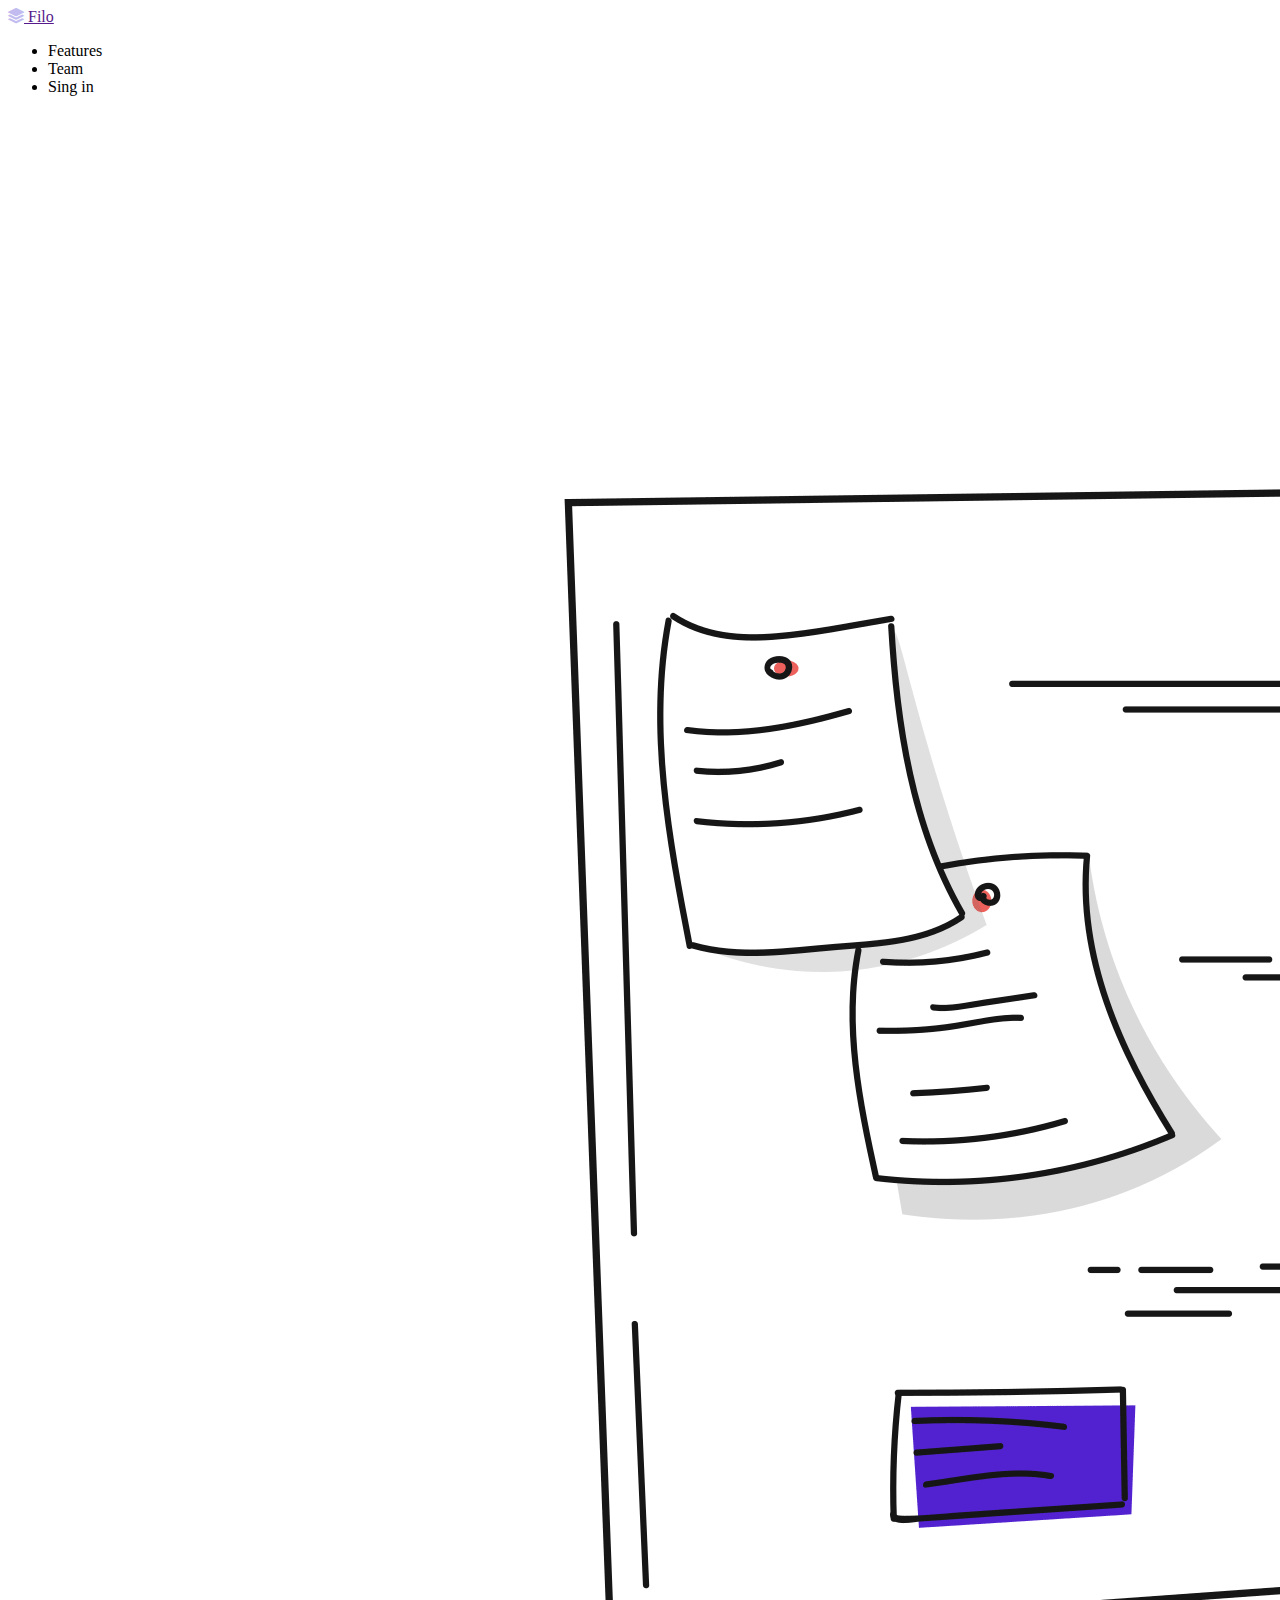
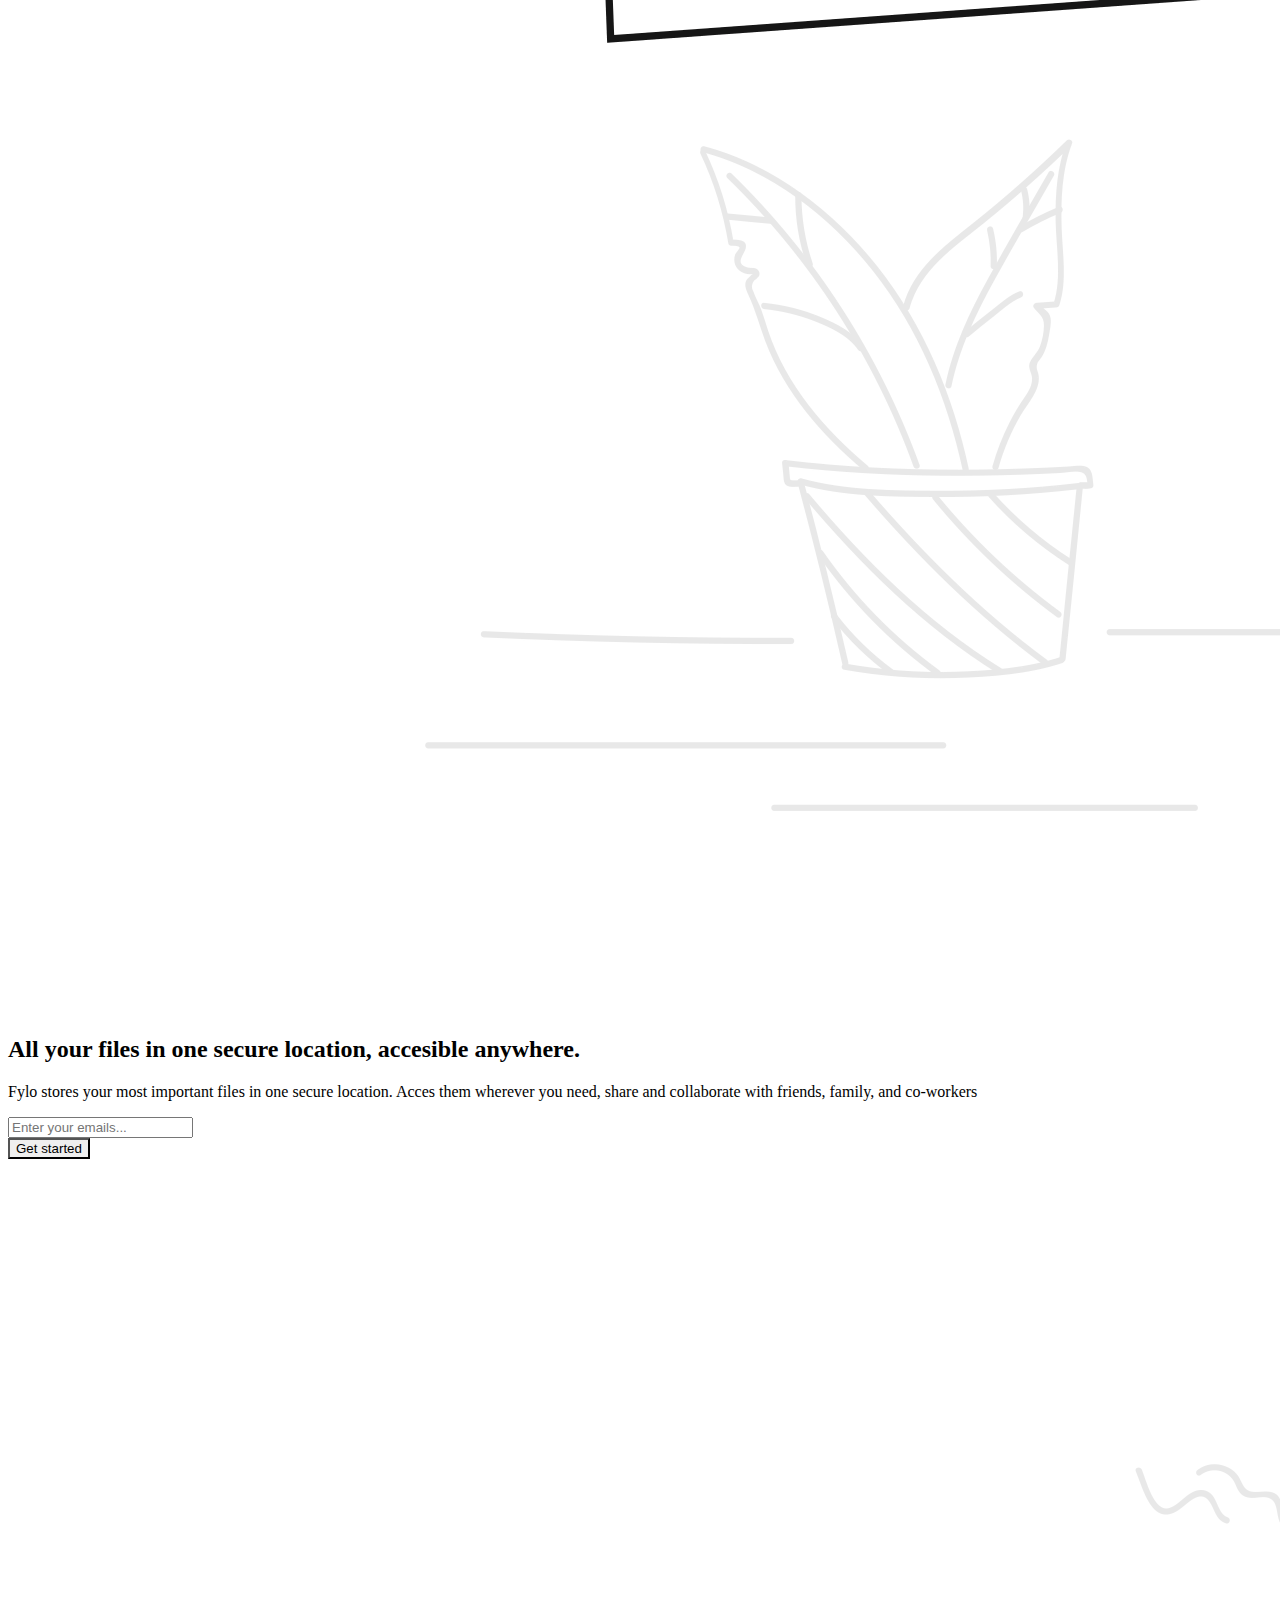
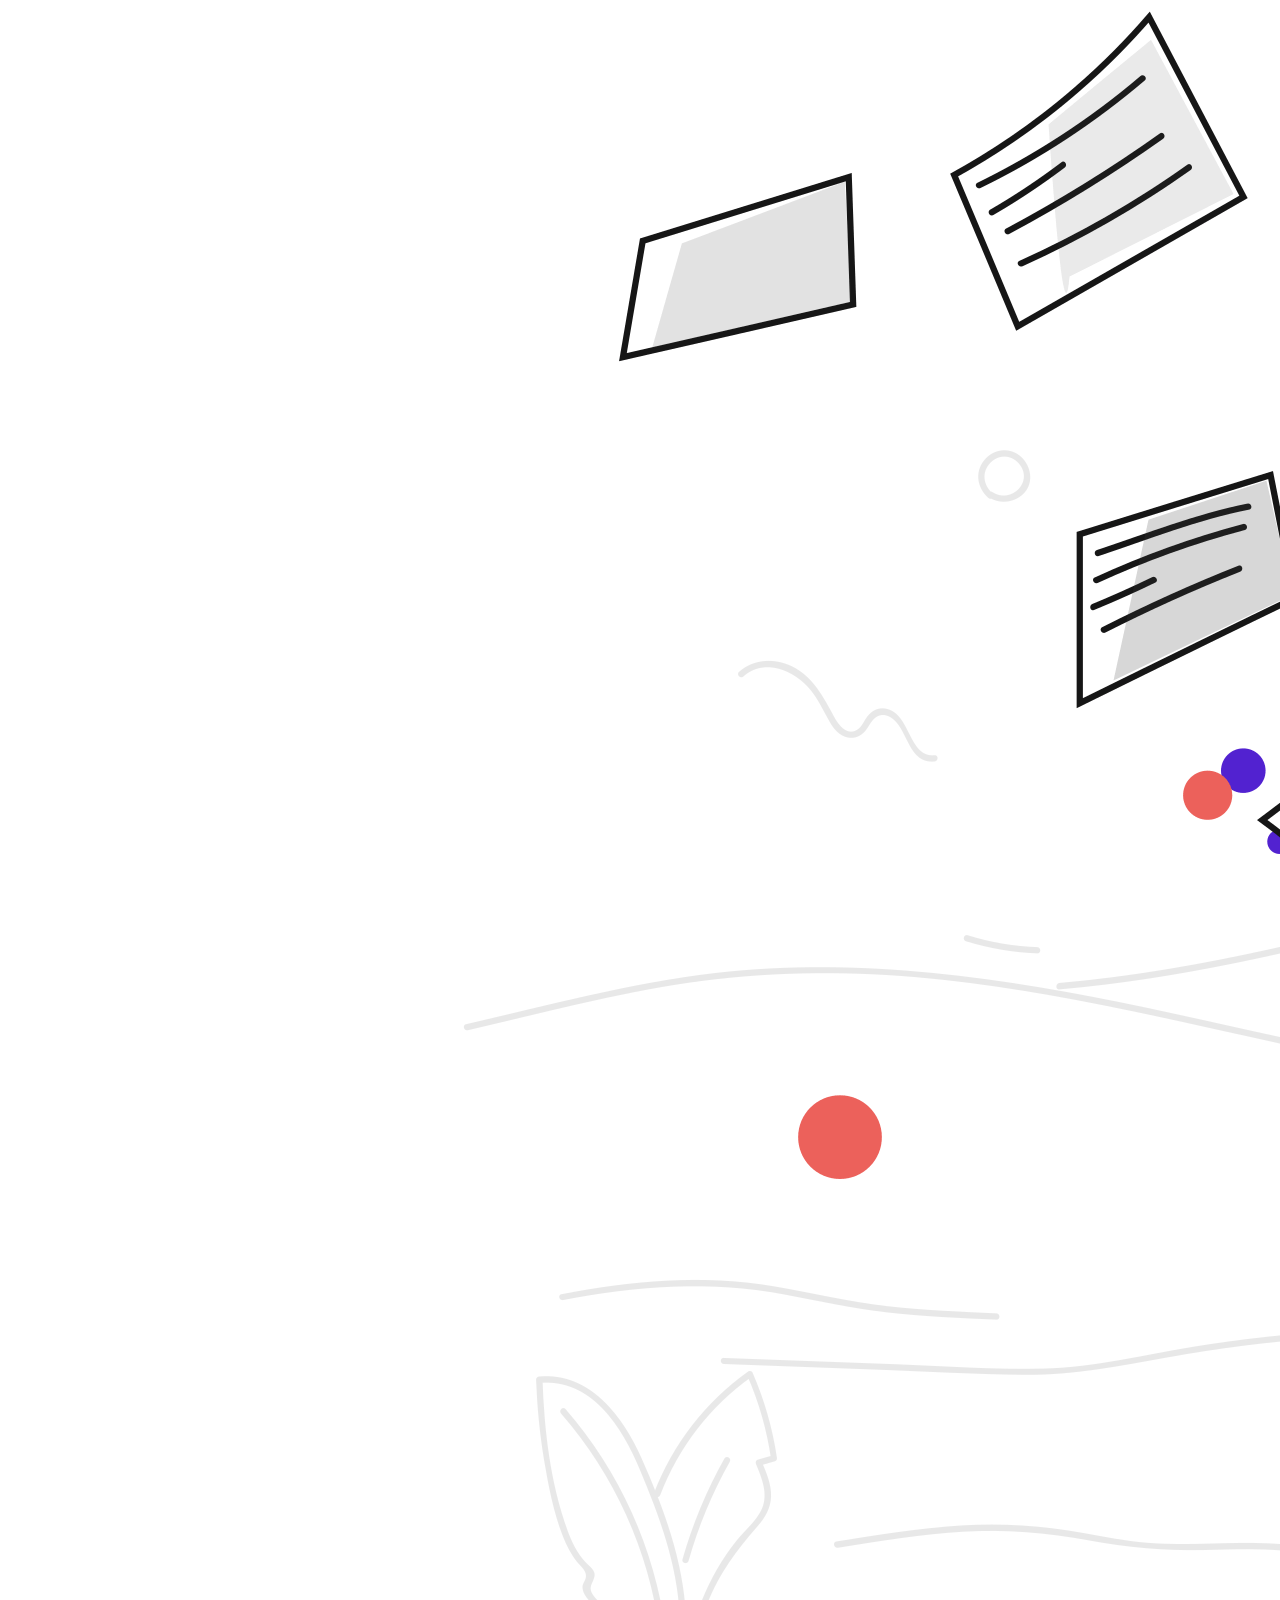
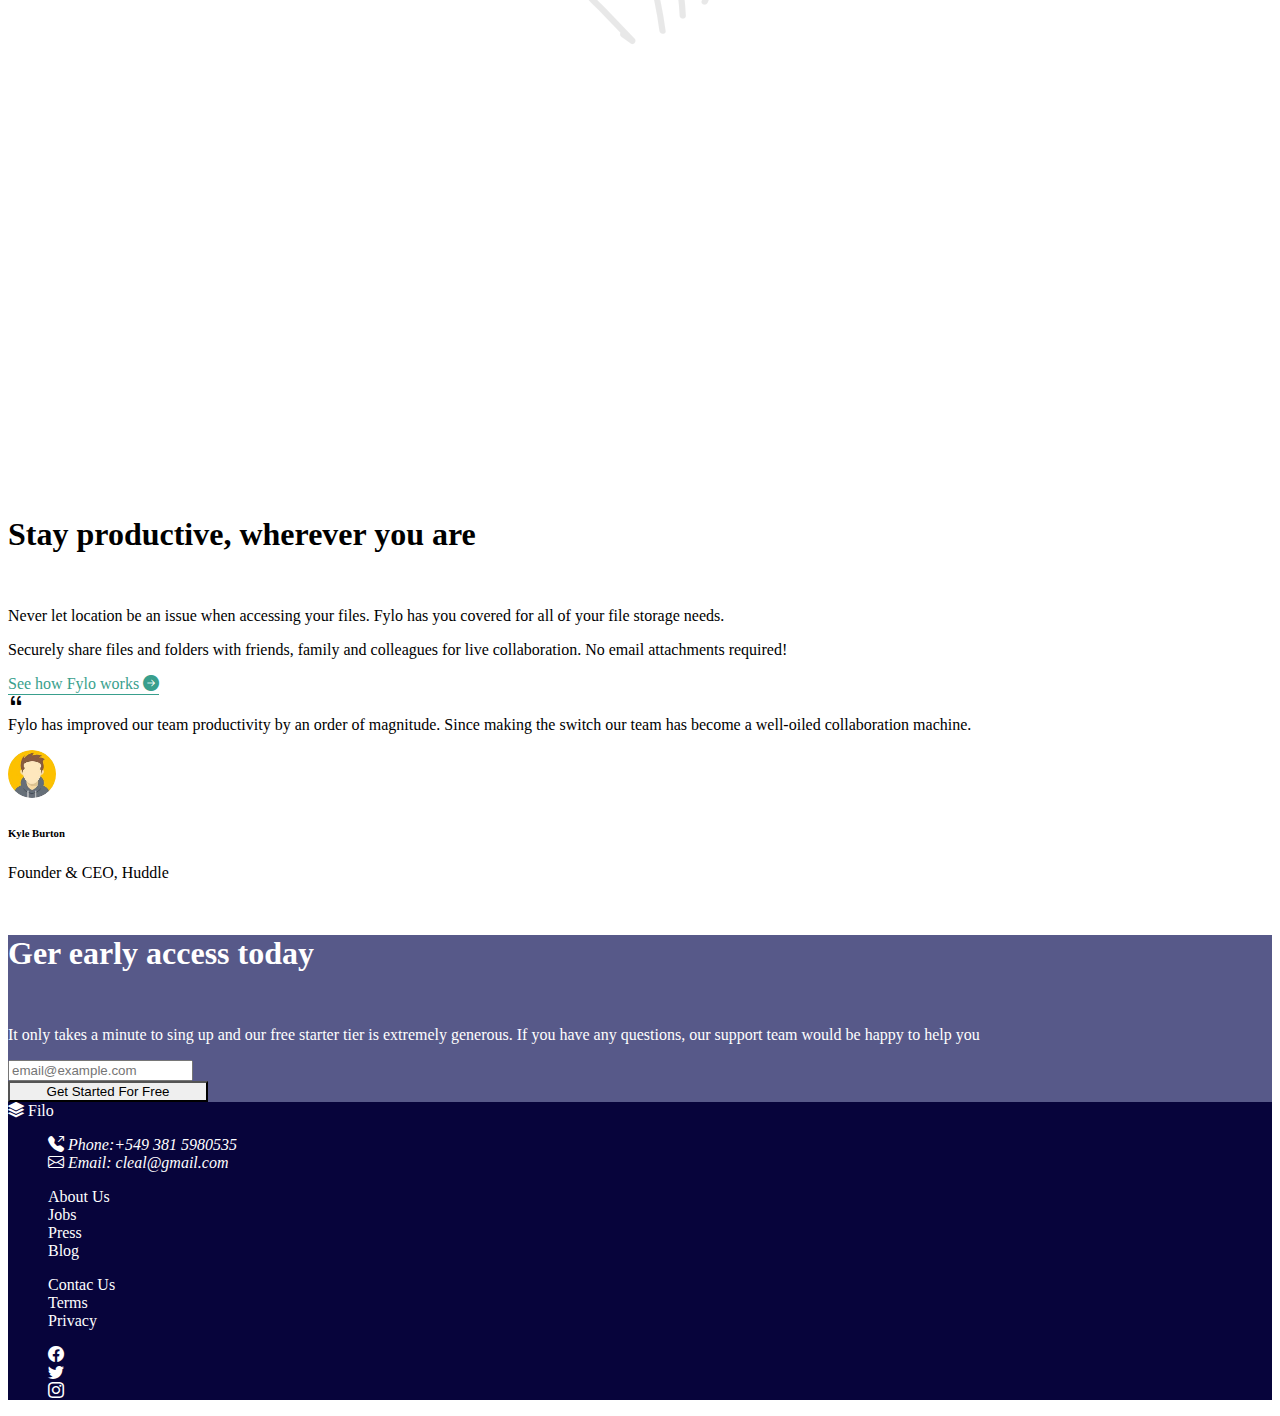
<file: index.html>
<!DOCTYPE html>
<html lang="es">
  <head>
    <meta charset="UTF-8">
    <meta http-equiv="X-UA-Compatible" content="IE=edge">
    <meta name="viewport" content="width=device-width, initial-scale=1.0">
    <title>Page</title>
    <!-- CSS only -->
    <link href="https://cdn.jsdelivr.net/npm/bootstrap@5.2.1/dist/css/bootstrap.min.css" rel="stylesheet" integrity="sha384-iYQeCzEYFbKjA/T2uDLTpkwGzCiq6soy8tYaI1GyVh/UjpbCx/TYkiZhlZB6+fzT" crossorigin="anonymous">
    <link rel="stylesheet" href="./style/style.css">
    <link rel="stylesheet" href="https://cdn.jsdelivr.net/npm/bootstrap-icons@1.9.1/font/bootstrap-icons.css">
  </head>
  <body>

    <nav class="navbar bg-light">
      <div class="container-fluid">
        <a href="" class="navbar-brand fw-bold fs-3"><i class="bi bi-stack"></i> Filo</a> 
        <ul class="navbar-nav d-flex flex-row">
          <li class="nav-item px-3"><a href="" class="nav-link"></a>Features</li>
          <li class="nav-item px-3"><a href="" class="nav-link"></a>Team</li>
          <li class="nav-item px-3"><a href="" class="nav-link"></a>Sing in</li> 
        </ul>
      </div>
    </nav>

    <main>

      <section class="container mt-4 mb-4">
        <article class="d-flex flex-column flex-lg-row-reverse align-items-center">
          <img src="./images/hero-banner.png" alt="board with ideas" class="col-12 col-lg-6">
          <section class="col-12 col-lg-6">
            <h2 class="text-center fs-1 px-1 text-lg-start">All your files in one secure location, accesible anywhere.</h2>
            <p class="text-center px-2 text-lg-start">Fylo stores your most important files in one secure location. Acces them wherever you need, share and collaborate with friends, family, and co-workers
            </p>
            <form class="row">
              <div class="col-12 col-lg-6">
                <input type="email" class="form-control" placeholder="Enter your emails..." name="" id="">
              </div>
              <div class="col-12 col-lg-6">
                <button type="button" class="btn btn-primary mt-3 mt-lg-0 w-100">Get started</button>
              </div>
            </form>
          </section>
        </article>
      </section>

      <section class="container">
        <article class="d-flex flex-column flex-lg-row-reverse">
          <img  class="col-12 col-lg-6" src="./images/additional-banner.png" alt="Imagen adicional">
          <section class="col-12 col-lg-6">
            <h5 class="text-center mb-4 text-lg-start">Stay productive, wherever you are</h5>
            <p class="text-center text-lg-start">Never let location be an issue when accessing your files. Fylo has you covered for all of your file storage needs.</p>
            <p class="text-center text-lg-start">Securely share files and folders with friends, family and colleagues for live collaboration. No email attachments required!</p>
            <section class="justify-content-center">
              <a href="#" class="fylo-works" >See how Fylo works <i class="bi bi-arrow-right-circle-fill"></i></a>
            </section>
            <section class="shadow-lg p-5 mt-5">
              <i class="bi bi-quote"></i>
              <p class="new">Fylo has improved our team productivity by an order of magnitude. Since making the switch our team has become a well-oiled collaboration machine.</p>
              <section class="d-flex">
                <img src="./images/user.jfif" alt="Usuario" class="user">
                <div>
                  <h6 class="m-0 ms-2">Kyle Burton</h6>
                  <p class="m-0 ms-2">Founder & CEO, Huddle</p>
                </div>
              </section>
            </section>
          </section>
        </article>
      </section>

      <section class="conte mt-5 px-5 pb-5">
        <section class="d-flex flex-column flex-lg-row">
          <section class="col-12 col-lg-6">
            <h5 class="text-center pt-5 pb-3 title-conte">Ger early access today</h5>
            <p class="text-center p-conte">It only takes a minute to sing up and our free starter tier is extremely generous. If you have any questions, our support team would be happy to help you</p>
          </section>
          <section class="col-12 col-lg-6 px-lg-5">
            <section class="d-flex flex-column h-100 justify-content-lg-center">
              <form >
                <div class="p-lg-3" >
                  <input type="email" class="form-control" placeholder="email@example.com" name="" id="">
                </div>
                <div class="p-lg-3">
                  <button type="button" class="btn btn-primary mt-3 mt-lg-0 w-100 btnchico">Get Started For Free</button>
                </div>
              </form>
            </section>
          </section>
        </section>
      </section>
      
      <footer class="foot">
        <div class="py-3">
          <a href="" class="navbar-brand fw-bold fs-3 a-foot px-3 py-4"><i class="bi bi-stack a-foot"></i> Filo</a> 
        </div>
        <Section class="d-flex flex-column flex-lg-row">
          <div class="col-lg-3">
            <ul class="px-3">
              <li class="li-foot py-1">
                <i class="bi bi-telephone-outbound-fill">  Phone:+549 381 5980535</i>
              </li>
              <li class="li-foot py-1">
                <i class="bi bi-envelope">  Email: cleal@gmail.com</i>
              </li>
            </ul>
          </div>
          <div class="col-lg-3">
            <ul class="px-3">
              <li class="li-foot">
                <a href="" class="a-foot">About Us</a>
              </li>
              <li class="li-foot">
                <a href="" class="a-foot">Jobs</a>
              </li>
              <li class="li-foot">
                <a href="" class="a-foot">Press</a>
              </li>
              <li class="li-foot">
                <a href="" class="a-foot">Blog</a>
              </li>
            </ul>
          </div>
          <div class="col-lg-3">
            <ul class="px-3">
              <li class="li-foot">
                <a href="" class="a-foot">Contac Us</a>
              </li>
              <li class="li-foot">
                <a href="" class="a-foot">Terms</a>
              </li>
              <li class="li-foot">
                <a href="" class="a-foot">Privacy</a>
              </li>
            </ul>
          </div>
          <div class="mt-3 col-lg-3">
            <ul class="d-flex flex-row justify-content-center">
              <li class="li-foot py-4 px-3">
                <a href=""><i class="bi bi-facebook"></i></a>
              </li>
              <li class="li-foot py-4 px-3">
                <a href=""><i class="bi bi-twitter"></i></a>
              </li>
              <li class="li-foot py-4 px-3">
                <a href=""><i class="bi bi-instagram"></i></a>
              </li>
            </ul>
          </div>
        </Section>
      </footer>

      </main>


    <!-- JavaScript Bundle with Popper -->
    <script src="https://cdn.jsdelivr.net/npm/bootstrap@5.2.1/dist/js/bootstrap.bundle.min.js" integrity="sha384-u1OknCvxWvY5kfmNBILK2hRnQC3Pr17a+RTT6rIHI7NnikvbZlHgTPOOmMi466C8" crossorigin="anonymous"></script>
  </body>
</html>

<!-- Color flish color picked para agarrar colores-->
</file>
<file: style/style.css>
.bi.bi-stack{
  color: #c1bbef;
}

.bi.bi-stack.a-foot{
  color: white;
}

/*para darle color al icono*/
.icon-color{
  color: #c1bbef;
}

.fylo-works {
  text-decoration: none;
  color: #399f8d;
  padding-bottom: 2px;
  border-bottom: 1px solid #399f8d;
}

.new{
  margin-top: 5px;
}

.user {
  border-radius: 100%;
  width: 48px;
  height: 48px;
}

.btn{
  border-radius: 0px;
}

.conte{
  background-color: rgb(87,89,137);
}

.title-conte{
  color: white;
}

.p-conte{
  color: white;
}

.foot{
  background-color: #07043b;
}

.a-foot{
  color: white;
  text-decoration: none;
}

.bi.bi-telephone-outbound-fill{
  color: white;
}

.bi.bi-envelope{
  color: white;
}

.bi.bi-facebook{
  color: white;
}

.bi.bi-twitter{
  color: white;
}

.bi.bi-instagram{
  color: white;
}

.li-foot{
  list-style: none;
}


@media only screen and (min-width: 991px) {

  h5 {
    font-size: 32px;
  }

  .btnchico{
    width: 200px !important;
  }
}
</file>
